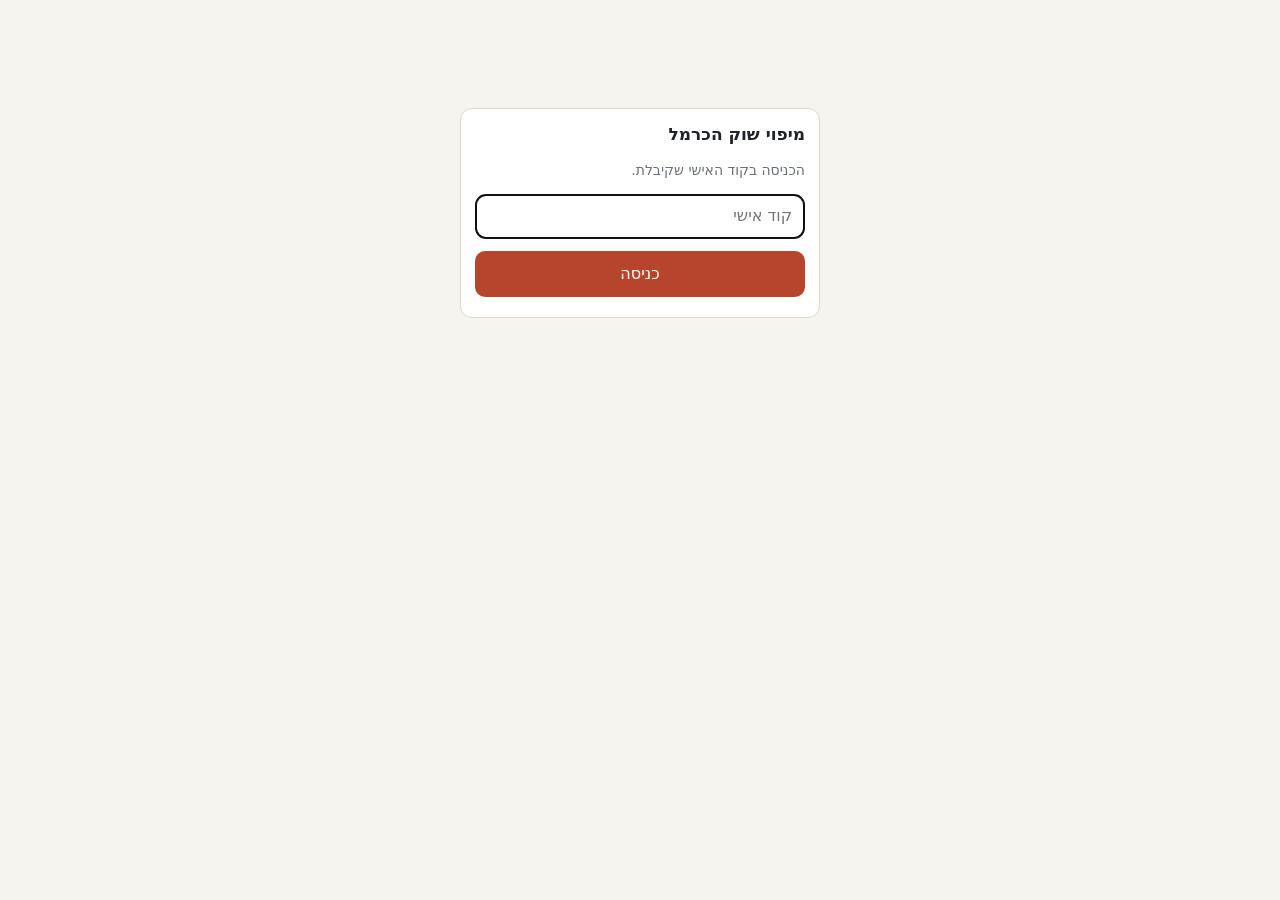
<file: index.html>
<!doctype html>
<html lang="he" dir="rtl">
<head>
  <meta charset="utf-8">
  <meta name="viewport" content="width=device-width, initial-scale=1">
  <title>מיפוי שוק הכרמל</title>
  <link rel="stylesheet" href="assets/style.css">
</head>
<body>

<!-- כניסה -->
<section id="loginView" class="login card hidden">
  <h2>מיפוי שוק הכרמל</h2>
  <p class="muted">הכניסה בקוד האישי שקיבלת.</p>
  <input id="loginCode" type="password" autocomplete="current-password" placeholder="קוד אישי">
  <div class="actions"><button id="loginBtn" class="btn primary block">כניסה</button></div>
  <div id="loginErr" class="err"></div>
</section>

<div id="appView" class="hidden">
  <header class="top">
    <h1>מיפוי שוק הכרמל</h1>
    <span id="queueBadge" class="badge hidden"></span>
    <span id="userBadge" class="badge"></span>
    <a href="map.html">מפה</a>
    <a href="settings.html" id="settingsLink" class="hidden">הגדרות</a>
  </header>
  <nav class="tabs">
    <button data-tab="report" class="active">דיווח</button>
    <button data-tab="pending">להשלים <span id="pendingCount"></span></button>
  </nav>

  <main>
    <!-- דיווח -->
    <section id="tab-report">
      <!-- מסך פתיחה -->
      <div id="homeView">
        <button class="btn primary block big" data-start="full">+ הוספת עסק חדש</button>
        <p class="muted center">יש עם מי לדבר - ממלאים את כל הפרטים</p>
        <button class="btn ghost block big" data-start="empty">+ הוספת עסק ריק</button>
        <p class="muted center">העסק סגור עכשיו או סגור לגמרי - רק מבנה, כתובת ותמונה</p>
      </div>

      <!-- טופס עסק (חדש / ריק / השלמה) -->
      <div id="formView" class="hidden">
        <div class="card" id="bizForm">
          <div class="addr-head">
            <h2 id="formTitle">עסק חדש</h2>
            <button id="cancelForm" class="btn ghost small">ביטול</button>
          </div>

          <div class="fld" data-key="structure">
            <label class="f">בסטה או חנות</label>
            <div class="chips" data-field="structure"></div>
          </div>

          <div class="row2">
            <div class="fld" data-key="first_name"><label class="f" for="f_first">שם פרטי</label><input id="f_first" type="text" data-field="first_name" autocomplete="off"></div>
            <div class="fld" data-key="last_name"><label class="f" for="f_last">שם משפחה</label><input id="f_last" type="text" data-field="last_name" autocomplete="off"></div>
          </div>
          <div class="fld" data-key="phone">
            <label class="f" for="f_phone">טלפון</label>
            <input id="f_phone" type="tel" data-field="phone" inputmode="tel" autocomplete="off">
          </div>

          <div class="fld" data-key="home_city">
            <label class="f" for="f_city">מאיפה הסוחר</label>
            <input id="f_city" type="text" data-field="home_city" autocomplete="off" placeholder="עיר / שכונה">
          </div>
          <div class="fld" data-key="commute">
            <label class="f" for="f_commute">איך מגיע לשוק</label>
            <input id="f_commute" type="text" data-field="commute" list="commuteList" autocomplete="off" placeholder="למשל: אוטובוס, רכב פרטי">
          </div>
          <div class="fld" data-key="shuttle">
            <label class="f">אם היה שאטל, היה משתמש בו?</label>
            <div class="chips" data-field="shuttle"></div>
          </div>

          <div class="fld" data-key="business_name">
            <label class="f" for="f_name">שם העסק</label>
            <input id="f_name" type="text" data-field="business_name" autocomplete="off">
          </div>
          <div class="fld" data-key="linked_to">
            <label class="f" for="f_linked">מקושר ל-</label>
            <input id="f_linked" type="text" data-field="linked_to" list="linkedList" autocomplete="off">
          </div>
          <div class="fld" data-key="business_type">
            <label class="f">סוג העסק</label>
            <div class="chips" data-field="business_type"></div>
          </div>
          <div class="fld hidden" data-key="business_type_other">
            <label class="f" for="f_other">איזה סוג?</label>
            <input id="f_other" type="text" data-field="business_type_other" autocomplete="off" placeholder="למשל: מספרה, סנדלר">
          </div>

          <div class="fld" data-key="tenure">
            <label class="f">שוכר או בעלים</label>
            <div class="chips" data-field="tenure"></div>
          </div>

          <h3 class="section">כתובת</h3>
          <div class="row2 addr">
            <div class="fld" data-key="street"><label class="f" for="f_street">רחוב</label><input id="f_street" type="text" data-field="street" autocomplete="off" placeholder="מתחילים להקליד…"></div>
            <div class="fld" data-key="house"><label class="f" for="f_house">מספר</label><input id="f_house" type="text" data-field="house" inputmode="numeric" autocomplete="off"></div>
          </div>
          <div id="sideInfo" class="muted"></div>
          <div class="fld" data-key="stall">
            <label class="f" for="f_stall">תיאור מיקום (טקסט חופשי)</label>
            <input id="f_stall" type="text" data-field="stall" autocomplete="off" placeholder="למשל: הבסטה השלישית מהפינה עם רמב&quot;ם">
          </div>

          <div class="fld" data-key="note">
            <label class="f" for="f_note">הערה</label>
            <textarea id="f_note" data-field="note"></textarea>
          </div>

          <div class="fld" data-key="photo">
            <label class="f">תמונה</label>
            <button type="button" class="camera" id="camBtn">
              <svg viewBox="0 0 24 24" width="34" height="34" aria-hidden="true"><path fill="currentColor" d="M9 3 7.2 5H4a2 2 0 0 0-2 2v11a2 2 0 0 0 2 2h16a2 2 0 0 0 2-2V7a2 2 0 0 0-2-2h-3.2L15 3H9Zm3 5a5 5 0 1 1 0 10 5 5 0 0 1 0-10Zm0 2a3 3 0 1 0 0 6 3 3 0 0 0 0-6Z"/></svg>
              <span class="cam-text">צילום</span>
            </button>
            <label class="gallery-link" for="f_gallery">או בחירה מהגלריה</label>
            <input id="f_gallery" type="file" accept="image/*" class="visually-hidden">
            <input id="f_capture" type="file" accept="image/*" capture="environment" class="visually-hidden">
            <img id="photoPrev" class="photo-prev hidden" alt="">
          </div>
          <div id="gpsInfo" class="muted" style="margin-top:10px"></div>
          <div id="existingHere"></div>
        </div>

        <div id="saveActions" class="save-actions">
          <button class="btn primary block" data-next="similar">שמור והמשך לעסק דומה<small>אותו רחוב ואותו "מקושר ל-"</small></button>
          <button class="btn block" data-next="other">שמור והמשך לעסק אחר<small>טופס חדש ונקי</small></button>
          <button class="btn ghost block" data-next="empty">שמור והמשך לעסק ריק<small>אותו רחוב</small></button>
        </div>
        <div id="completeActions" class="save-actions hidden">
          <button class="btn primary block" data-complete="1">שמירת ההשלמה</button>
        </div>
        <div id="formErr" class="err"></div>
      </div>
    </section>

    <!-- להשלים -->
    <section id="tab-pending" class="hidden">
      <div class="card">
        <div class="addr-head">
          <h2>עסקים ריקים להשלמה</h2>
          <button id="refreshBtn" class="btn ghost small">רענון</button>
        </div>
        <div id="pendingList" class="muted">טוען…</div>
      </div>
    </section>
  </main>

  <div class="actions" style="justify-content:center;padding-bottom:24px">
    <button id="logoutBtn" class="btn ghost small">יציאה</button>
  </div>
</div>

<!-- מצלמה בתוך הדף (מצלמה אחורית) -->
<div id="camModal" class="cam-modal hidden">
  <video id="camVideo" autoplay playsinline muted></video>
  <div class="cam-bar">
    <button type="button" class="btn ghost" id="camCancel">ביטול</button>
    <button type="button" class="shutter" id="camShoot" aria-label="צילום"></button>
    <button type="button" class="btn ghost" id="camSwitch">החלפת מצלמה</button>
  </div>
</div>

<datalist id="streetList"></datalist>
<datalist id="linkedList"></datalist>
<datalist id="commuteList"></datalist>

<script src="config.js"></script>
<script src="assets/common.js"></script>
<script src="assets/streets.js"></script>
<script src="assets/app.js"></script>
</body>
</html>
</file>
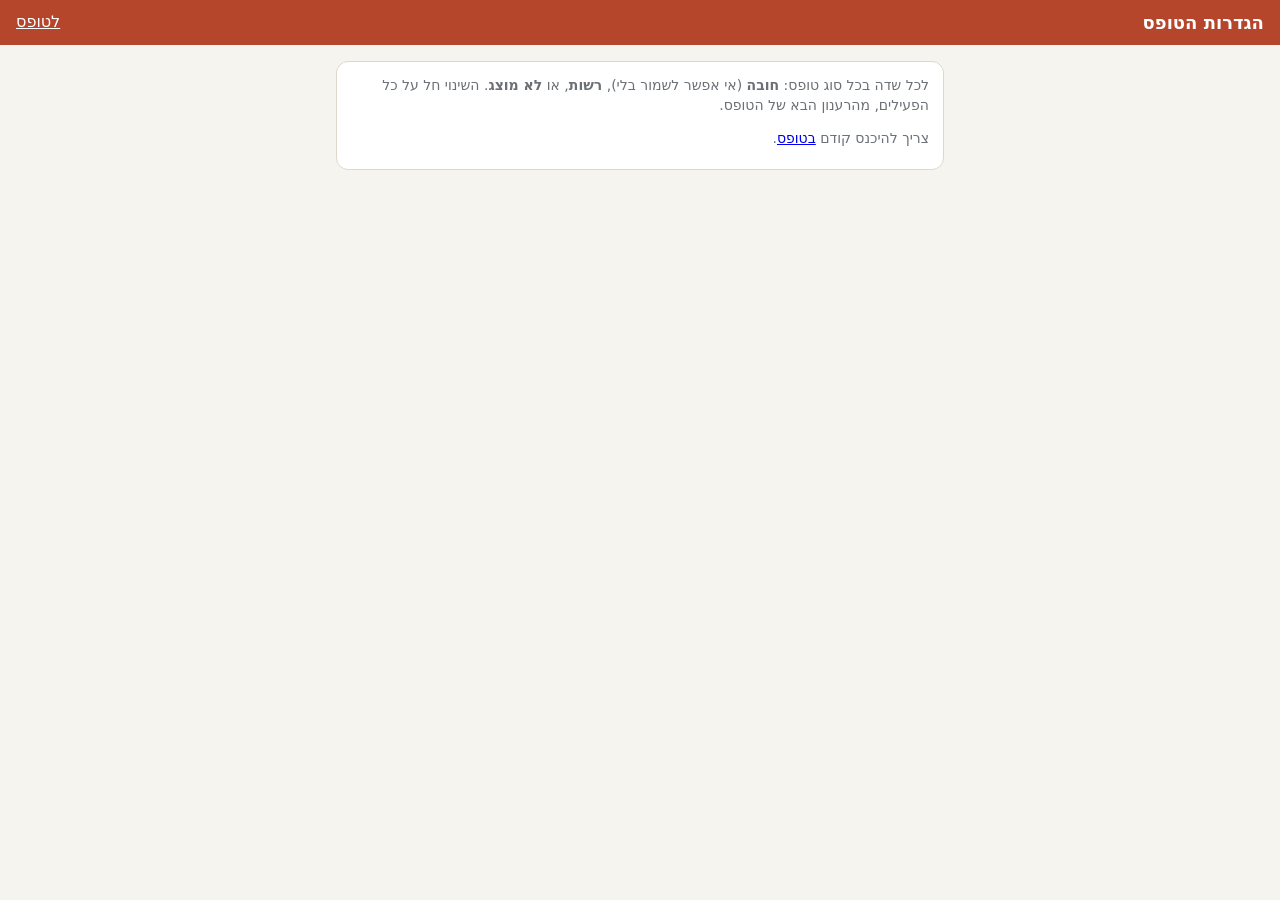
<file: settings.html>
<!doctype html>
<html lang="he" dir="rtl">
<head>
  <meta charset="utf-8">
  <meta name="viewport" content="width=device-width, initial-scale=1">
  <title>הגדרות הטופס</title>
  <link rel="stylesheet" href="assets/style.css">
</head>
<body>
<header class="top">
  <h1>הגדרות הטופס</h1>
  <a href="index.html">לטופס</a>
</header>
<main>
  <div class="card">
    <p class="muted" style="margin-top:0">לכל שדה בכל סוג טופס: <b>חובה</b> (אי אפשר לשמור בלי), <b>רשות</b>, או <b>לא מוצג</b>. השינוי חל על כל הפעילים, מהרענון הבא של הטופס.</p>
    <div id="msg" class="muted">טוען…</div>
    <table class="settings hidden" id="tbl">
      <thead><tr><th>שדה</th></tr></thead>
      <tbody></tbody>
    </table>
    <div class="actions hidden" id="acts">
      <button id="saveBtn" class="btn primary">שמירה</button>
      <button id="resetBtn" class="btn ghost">חזרה לברירת המחדל</button>
    </div>
    <div id="err" class="err"></div>
  </div>
</main>
<script src="config.js"></script>
<script src="assets/common.js"></script>
<script src="assets/settings.js"></script>
</body>
</html>
</file>
<file: assets/style.css>
:root {
  --bg: #f6f4ef;
  --card: #ffffff;
  --ink: #1f2328;
  --muted: #6b7076;
  --line: #ddd8cc;
  --accent: #b5452b;
  --accent-ink: #ffffff;
  --ok: #2f7d4f;
  --warn: #c27a12;
  --none: #9aa0a6;
  --radius: 12px;
}
* { box-sizing: border-box; }
html, body { margin: 0; }
body {
  font-family: system-ui, -apple-system, "Segoe UI", Arial, sans-serif;
  background: var(--bg);
  color: var(--ink);
  font-size: 16px;
  line-height: 1.4;
}
.hidden { display: none !important; }
.muted { color: var(--muted); font-size: 14px; }

header.top {
  position: sticky; top: 0; z-index: 10;
  background: var(--accent); color: var(--accent-ink);
  padding: 10px 16px;
  display: flex; align-items: center; gap: 10px; flex-wrap: wrap;
}
header.top h1 { font-size: 18px; margin: 0; flex: 1; white-space: nowrap; }
header.top a, header.top button.link { color: var(--accent-ink); }
.badge {
  background: rgba(255,255,255,.2); border-radius: 999px; padding: 2px 10px; font-size: 13px;
}
.badge.warn { background: #ffd58a; color: #3a2a00; }

nav.tabs { display: flex; background: var(--card); border-bottom: 1px solid var(--line); position: sticky; top: 46px; z-index: 9; }
nav.tabs button {
  flex: 1; border: 0; background: none; padding: 12px 4px; font-size: 15px; color: var(--muted);
  border-bottom: 3px solid transparent;
}
nav.tabs button.active { color: var(--ink); border-bottom-color: var(--accent); font-weight: 600; }

main { max-width: 640px; margin: 0 auto; padding: 16px; }

.card {
  background: var(--card); border: 1px solid var(--line); border-radius: var(--radius);
  padding: 14px; margin-bottom: 14px;
}
.card h2, .card h3 { margin: 0 0 10px; font-size: 17px; }
.card.closed { border-style: dashed; background: #fbf8f1; }

label.f { display: block; margin: 10px 0 4px; font-size: 14px; color: var(--muted); }
input[type=text], input[type=tel], input[type=password], select, textarea {
  width: 100%; font: inherit; padding: 10px 12px; border: 1px solid var(--line); border-radius: 10px;
  background: #fff; color: var(--ink);
}
textarea { min-height: 64px; resize: vertical; }
.row2 { display: grid; grid-template-columns: 1fr 1fr; gap: 10px; }

.chips { display: flex; flex-wrap: wrap; gap: 8px; }
.chips label {
  border: 1px solid var(--line); border-radius: 999px; padding: 8px 14px; background: #fff; cursor: pointer;
  user-select: none;
}
.chips input { position: absolute; opacity: 0; pointer-events: none; }
.chips label:has(input:checked) { background: var(--ink); color: #fff; border-color: var(--ink); }

.toggle { display: flex; align-items: center; gap: 10px; padding: 10px 12px; border-radius: 10px; background: #fff3e6; margin: 4px 0 6px; }
.toggle input { width: 22px; height: 22px; }

button.btn {
  font: inherit; border: 0; border-radius: 10px; padding: 12px 16px; cursor: pointer;
  background: var(--ink); color: #fff;
}
button.btn.primary { background: var(--accent); }
button.btn.ghost { background: #fff; color: var(--ink); border: 1px solid var(--line); }
button.btn.small { padding: 6px 10px; font-size: 14px; }
button.btn.block { width: 100%; }
button.btn:disabled { opacity: .5; }
.actions { display: flex; gap: 10px; flex-wrap: wrap; margin-top: 12px; }

.addr-head { display: flex; justify-content: space-between; align-items: baseline; gap: 8px; }
.side-pill { font-size: 13px; padding: 2px 8px; border-radius: 999px; background: #eee; }

.list-item {
  display: flex; justify-content: space-between; align-items: center; gap: 10px;
  padding: 10px 0; border-bottom: 1px solid var(--line);
}
.list-item:last-child { border-bottom: 0; }

.photo-prev { max-width: 100%; max-height: 180px; border-radius: 8px; margin-top: 8px; display: block; }

.toast {
  position: fixed; bottom: 16px; left: 16px; right: 16px; max-width: 520px; margin: 0 auto;
  background: var(--ink); color: #fff; padding: 12px 16px; border-radius: 10px; z-index: 50;
  text-align: center;
}
.err { color: #b00020; font-size: 14px; margin-top: 6px; }

.login { max-width: 360px; margin: 12vh auto 0; }

.pin { background: var(--accent); border: 3px solid #fff; border-radius: 50% 50% 50% 0; transform: rotate(-45deg); box-shadow: 0 1px 4px rgba(0,0,0,.4); }

/* טופס עסק */
button.btn.big { padding: 18px 16px; font-size: 18px; margin-top: 8px; }
.center { text-align: center; margin: 6px 0 14px; }
h3.section { margin: 18px 0 0; font-size: 16px; border-top: 1px solid var(--line); padding-top: 12px; }
/* חובה / רשות */
.mark.req { color: #c62828; font-weight: 700; }
.mark.opt { color: var(--muted); font-size: 12px; }
/* שדה חסר */
.fld.invalid input, .fld.invalid textarea { border-color: #c62828; box-shadow: 0 0 0 2px rgba(198,40,40,.15); }
.fld.invalid .chips label { border-color: #c62828; }
.fld.invalid .camera { border-color: #c62828; }
.fld.invalid label.f { color: #c62828; }
.ferr { color: #c62828; font-size: 13px; margin-top: 4px; }
.gallery-link { display: block; text-align: center; margin-top: 8px; font-size: 14px; color: var(--muted); text-decoration: underline; cursor: pointer; }
/* מצלמה בתוך הדף */
.cam-modal { position: fixed; inset: 0; background: #000; z-index: 100; display: flex; flex-direction: column; }
.cam-modal video { flex: 1; width: 100%; min-height: 0; object-fit: contain; background: #000; }
.cam-bar { display: flex; align-items: center; justify-content: space-between; gap: 10px; padding: 16px 16px max(16px, env(safe-area-inset-bottom)); }
.cam-bar .btn { min-width: 96px; }
.shutter { width: 72px; height: 72px; border-radius: 50%; border: 5px solid #fff; background: var(--accent); cursor: pointer; flex: none; }
.shutter:active { transform: scale(.94); }
.visually-hidden { position: absolute; width: 1px; height: 1px; opacity: 0; pointer-events: none; }
button.camera, label.camera {
  width: 100%; font: inherit;
  display: flex; align-items: center; justify-content: center; gap: 10px;
  border: 2px dashed var(--accent); color: var(--accent); background: #fff6f3;
  border-radius: 12px; padding: 16px; font-size: 17px; font-weight: 600; cursor: pointer;
}
button.camera:active, label.camera:active { background: #fde9e3; }
.save-actions { display: flex; flex-direction: column; gap: 10px; margin-top: 4px; }
.save-actions button small { display: block; font-size: 13px; opacity: .8; font-weight: normal; margin-top: 2px; }

/* מפה */
body.mapPage { height: 100vh; display: flex; flex-direction: column; }
#mapWrap { flex: 1; display: flex; min-height: 0; }
#map { flex: 1; min-height: 300px; }
aside.side {
  width: 340px; overflow: auto; background: var(--card); border-inline-start: 1px solid var(--line); padding: 12px 14px;
}
.legend span { display: inline-flex; align-items: center; gap: 6px; margin-inline-end: 12px; font-size: 14px; }
.dot { width: 12px; height: 12px; border-radius: 50%; display: inline-block; }
.leaflet-popup-content { direction: rtl; text-align: right; font-size: 14px; }
.leaflet-popup-content ul { padding-inline-start: 18px; margin: 6px 0 0; }
table.biz { width: 100%; border-collapse: collapse; font-size: 13px; }
table.biz td, table.biz th { border-bottom: 1px solid var(--line); padding: 4px; text-align: right; vertical-align: top; }
@media (max-width: 820px) {
  #mapWrap { flex-direction: column; }
  aside.side { width: auto; max-height: 45vh; border-inline-start: 0; border-top: 1px solid var(--line); }
}

.jform input { width: 100%; margin: 4px 0; }
.mark-on #map { cursor: crosshair; }
.leaflet-tooltip.jlabel { background: #2b6cb0; color: #fff; border: 0; font-weight: 600; padding: 2px 6px; }
.leaflet-tooltip.jlabel::before { display: none; }

/* עמוד ההגדרות */
table.settings { width: 100%; border-collapse: collapse; font-size: 15px; }
table.settings th, table.settings td { border-bottom: 1px solid var(--line); padding: 8px 6px; text-align: right; vertical-align: middle; }
table.settings thead th { font-size: 14px; color: var(--muted); }
table.settings select { padding: 6px 8px; }
table.settings select.m-req { background: #fdecea; border-color: #e7a6a0; font-weight: 600; }
table.settings select.m-hide { background: #eee; color: var(--muted); }
.small { font-size: 12px; font-weight: normal; }

/* סמני עסקים וכרטיס עסק במפה */
.bizdot { width: 16px; height: 16px; border: 2px solid #fff; box-shadow: 0 1px 3px rgba(0,0,0,.5); box-sizing: border-box; }
tr.clickable { cursor: pointer; }
tr.clickable:hover { background: #f3efe6; }
.bizcard { position: relative; }
.bizcard h3 { margin: 0; }
.card-photo img { width: 100%; max-height: 320px; object-fit: contain; border-radius: 8px; margin: 8px 0; cursor: zoom-in; background: #eee; }
table.kv { width: 100%; border-collapse: collapse; font-size: 14px; }
table.kv th { text-align: right; color: var(--muted); font-weight: normal; padding: 4px 0 4px 10px; width: 34%; vertical-align: top; }
table.kv td { padding: 4px 0; }
@media (max-width: 820px) {
  .bizcard { position: fixed; left: 0; right: 0; bottom: 0; max-height: 70vh; overflow: auto; z-index: 1000; margin: 0;
    border-radius: 16px 16px 0 0; box-shadow: 0 -4px 18px rgba(0,0,0,.25); }
}
.quick-edit { border-top: 1px solid var(--line); margin-top: 12px; padding-top: 6px; }
.quick-edit h4 { margin: 4px 0; font-size: 15px; }
.quick-edit a.btn { text-decoration: none; display: inline-block; }

/* בחירת רחוב */
.ac-wrap { position: relative; }
.ac-list { position: absolute; top: 100%; right: 0; left: 0; z-index: 30; margin-top: 4px; background: #fff;
  border: 1px solid var(--line); border-radius: 10px; box-shadow: 0 6px 18px rgba(0,0,0,.15); max-height: 50vh; overflow: auto; }
.row2 .ac-list { left: auto; min-width: 100%; width: max-content; max-width: calc(100vw - 48px); }
.ac-head { padding: 8px 12px 4px; font-size: 12px; color: var(--muted); }
.ac-item { padding: 12px 14px; font-size: 16px; border-bottom: 1px solid #f0ece3; cursor: pointer; }
.ac-item:last-child { border-bottom: 0; }
.ac-item.active, .ac-item:hover { background: #f6efe6; }
.ac-star { font-size: 11px; color: var(--accent); background: #fdecea; border-radius: 999px; padding: 1px 6px; margin-inline-start: 6px; }
.ac-hint { font-size: 13px; margin-top: 6px; padding: 8px 10px; background: #fff8e6; border: 1px solid #f0dca8; border-radius: 8px; }
.ac-hint button { font: inherit; font-size: 13px; border: 1px solid var(--line); background: #fff; border-radius: 999px; padding: 3px 10px; margin: 2px; cursor: pointer; }
.ac-hint .ac-undo { border: 0; background: none; text-decoration: underline; color: var(--muted); }
</file>
